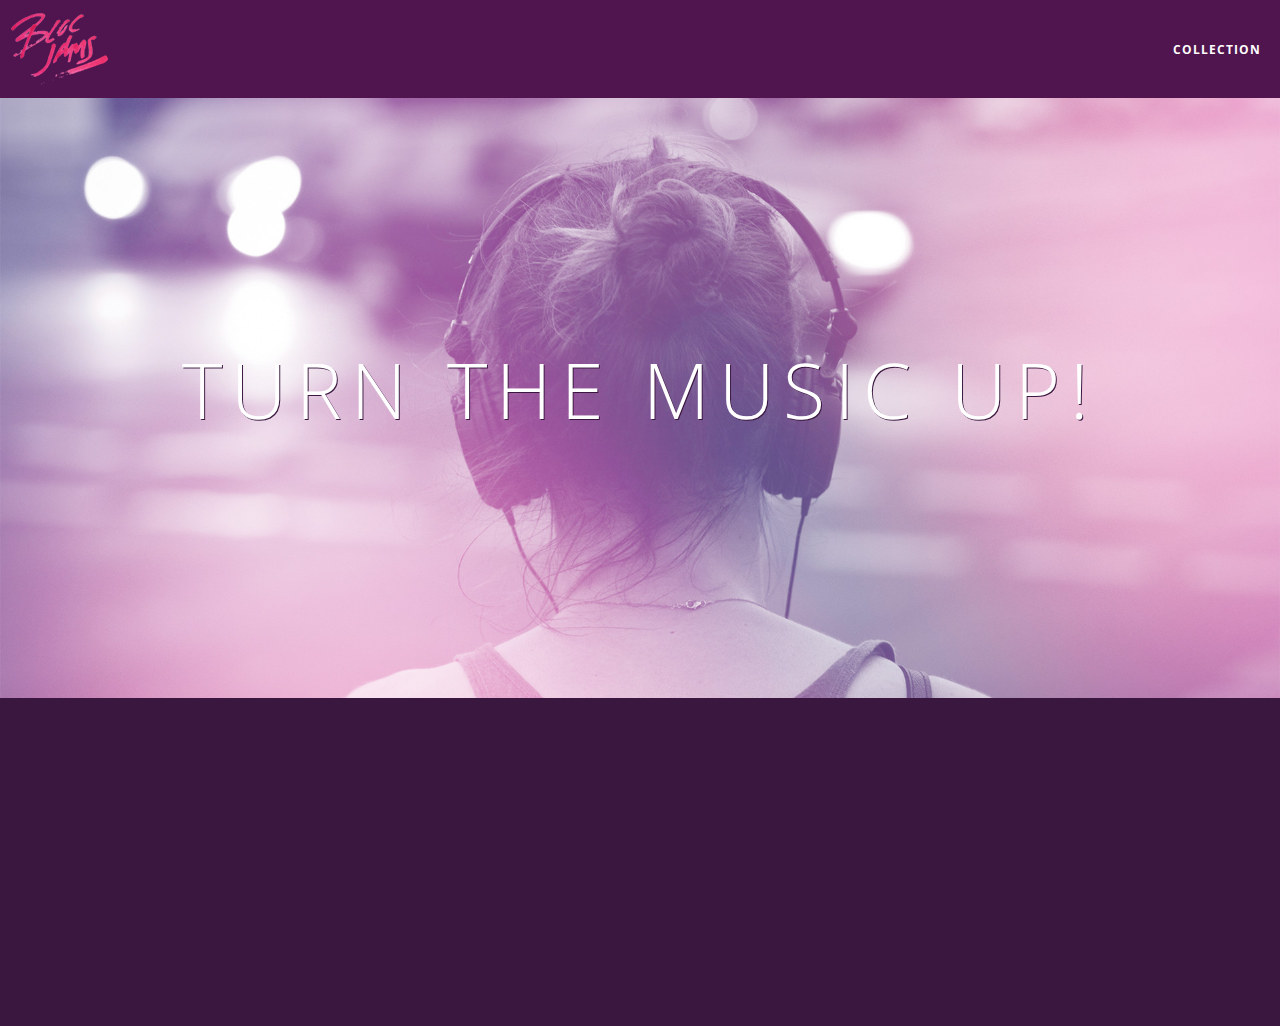
<file: index.html>
<!DOCTYPE html>
<html>
    <head>
        <title> Bloc Jams </title>
        <meta name="viewport" content="width=device-width, initial-scale=1">
        <link rel="stylesheet" type="text/css" href="http://fonts.googleapis.com/css?family=Open+Sans:400,800,600,700,300">
        <link rel=stylesheet type="text/css" href="http://code.ionicframework.com/ionicons/2.0.1/css/ionicons.min.css">
        <link rel="stylesheet" type="text/css" href="styles/normalize.css">
        <link rel="stylesheet" type="text/css" href="styles/main.css">
        <link rel="stylesheet" type="text/css" href="styles/landing.css">
    </head>
    <body class="landing">
    <nav class="navbar"><!-- navigation bar -->
        <a href="index.html" class="logo">
            <img src="assets/images/bloc_jams_logo.png" alt="bloc jams logo">
        </a>
         <div class="links-container">
             <a href="collection.html" class="navbar-link">collection</a>
         </div>
    </nav>
    <section class="hero-content"><!-- hero content --> 
        <h1 class="hero-title"> Turn the music up! </h1>
    </section>
    <section class="selling-points container clearfix"><!-- selling points -->
        <div class="point column third">
            <span class="ion-music-note"></span>
            <h5 class="point-title"> Choose your music </h5>
            <p class="point-description"> The world is full of music; Why should you have to listen to music that someone else chose? </p>
        </div>
        <div class="point column third">
            <span class="ion-radio-waves"></span>
            <h5 class="point-title"> Unlimited, Streaming, Ad-Free</h5>
            <p class="point-description"> No arbitrary limits. No distractions.</p>
        </div>
        <div class="point column third">
            <span class="ion-iphone"></span>
            <h5 class="point-title"> Mobile enabled</h5>
            <p class="point-description"> Listen to music on the go. This streaming service is available on all mobile platforms.</p>
        </div>
    </section>
    
    <script src="https://code.jquery.com/jquery-2.1.3.min.js"></script>
    <script src="scripts/landing.js"></script>
     
    </body>
</html>
</file>
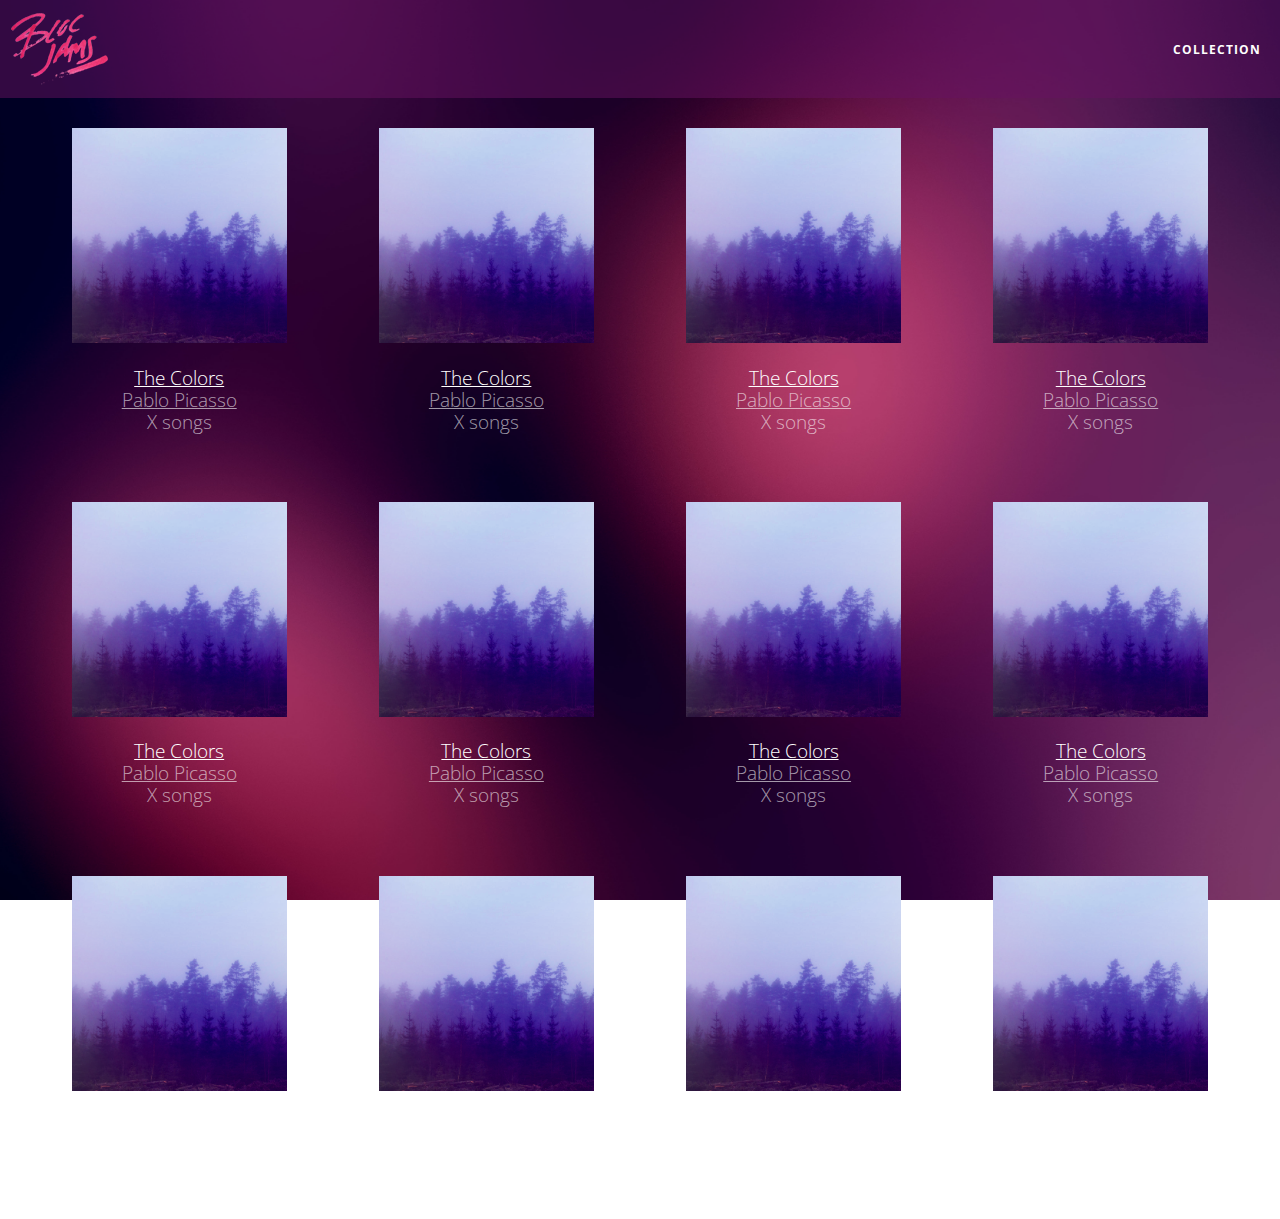
<file: collection.html>
<!DOCTYPE html>
 <html>
     <head>
         <title>Bloc Jams</title>
         <meta name="viewport" content="width=device-width, initial-scale=1">
         <link rel="stylesheet" type="text/css" href="http://fonts.googleapis.com/css?family=Open+Sans:400,800,600,700,300">
         <link rel="stylesheet" type="text/css" href="http://code.ionicframework.com/ionicons/2.0.1/css/ionicons.min.css">
         <link rel="stylesheet" type="text/css" href="styles/normalize.css">
         <link rel="stylesheet" type="text/css" href="styles/main.css">
         <link rel="stylesheet" type="text/css" href="styles/collection.css">
     </head>
     <body class="collection">
       <nav class="navbar"> <!-- nav bar -->
             <a href="index.html" class="logo">
                 <img src="assets/images/bloc_jams_logo.png" alt="bloc jams logo">
             </a>
             <div class="links-container">
                 <a href="collection.html" class="navbar-link">collection</a>
            </div>
      </nav>
        <section class="album-covers container clearfix">
        
        </section>
        <script src="https://code.jquery.com/jquery-2.1.3.min.js"></script>
        <script src="scripts/collection.js"></script>
     </body>
 </html>
</file>
<file: styles/main.css>
*, *:before, *:after {
    -moz-box-sizing: border-box;
    -webkit-box-sizing: border-box;
    box-sizing: border-box;
}

html{
    height: 100%;
    font-size: 100%;
}

body{
    font-family: 'Open Sans';
    color: white;
    min-height:100%;
}

.navbar {
    position: relative;
    padding: 0.5rem;
    /* #1 */
    background-color: rgba(101,18,95,0.5);
    /* #2 */
    z-index:1;
}


.navbar.logo{
    position: relative;
    left:2rem;
    cursor: pointer; /* produces the finger-pointer icon when you hover obove it */
}

.navbar .links-container {
    display: table;
    position: absolute;
    top: 0;
    right: 0;
    height: 100px;
    color: white;
    /* #3 */
    text-decoration: none;
}

.links-container .navbar-link{
    display: table-cell;
    position:relative;
    height: 100%;
    padding-left: 1rem;
    padding-right: 1rem;
    /*4 */
    vertical-align: middle;
    color: white;
    font-size: 0.625rem;
    letter-spacing: 0.05rem;
    font-weight: 700;
    text-transform: uppercase;
    /* 3 */
    text-decoration: none;
    cursor: pointer;
}
    /* 5 */
.link-container .navbar-link:hover {
    color: rgb(233,50,117);
}

.link-container .navbar-link:active {
    background-color: white;
}

.container {
    margin: 0 auto;
    max-width: 64rem;
}

.container.narrow {
  max-width:56rem;
}

/* Medium and small screens (640px) */
@media(min-width: 640px){
    /* Style information will go here */
    html { font-size:112%;}

    .column {
        float: left;
        padding-left: 1rem;
        padding-right: 1rem;
    }
    .column.full{width:100%;}
    .column.two-thirds {width: 66.7%;}
    .column.half {width: 50%;}
    .column.third {width:33.3%;}
    .column.fourth {width: 25%;}
    .column.flow-opposite {float: right;}
}

/* Large screens (1024px) */
@media (min-width: 1024px) {
    html {font-size: 120%;}
    /* Style information will go here */
}

.clearfix:before, 
.clearfix:after {
    content: " ";
    display: table;
}

.clearfix:after {
    clear: both;
}
</file>
<file: styles/landing.css>
body.landing {
    background-color: rgb(58,23,63);
}

.hero-content {
    position: relative;
    min-height: 600px;
    background-image: url(../assets/images/bloc_jams_background.jpg);
    background-repeat: no-repeat;
    background-position: center center;
    background-size: cover;
}

.hero-content .hero-title {
    position: absolute;
    top: 40%;
    -webkit-transform:translateY(-50%);
    -moz-transform: translateY(-50%);
    transform: translateY(-50%);
    width: 100%;
    text-align: center;
    font-size: 4rem;
    font-weight: 300;
    text-transform: uppercase;
    letter-spacing: 0.5rem;
    text-shadow: 1px 1px 0px rgb(58,23,63);
}

.selling-points {
    position: relative;
    display: table;
    width: 100%;
    -webkit-box-sizing: border-box;
    -moz-box-sizing: border-box;
    box-sizing: border-box;
}

.point {
    display: table-cell;
    width: 33%;
    position: relative;
    padding: 2rem;
    text-align: center;
    opacity: 0;
    -webkit-transform: scaleX(0.9) translateY(3rem);
    -moz-transform: scaleX(0.9) translateY(3rem);
    transform: scaleX(0.9) translateY(3rem);
    -webkit-transition: all 0.25s ease-in-out;
    -moz-transition: all 0.25s ease-in-out;
    transition: all 0.25s ease-in-out;
    -webkit-transition-delay: 0.2s;
    -moz-transition-delay: 0.2s;
    transition-delay: 0.2s;
}

.point .point-title {
    font-size: 1.25rem;
}

.ion-music-note,
.ion-radio-waves,
.ion-iphone {
    color: rgb(233,50,117);
    font-size: 5rem;
}
</file>
<file: styles/collection.css>
body.collection {
  background-image: url(../assets/images/blurred_backgrounds/blur_bg_2.jpg);
  background-repeat: no-repeat;
  background-attachment: fixed;
  background-position: center center;
  background-size: cover;
}

.album-covers {
  position: relative;
}

.collection-album-container {
  position: relative;
  margin-top: 30px;
  margin-bottom: 20px;
  text-align: center;
}

.collection-album-container .caption {
  margin-top: 10px;
}

.collection-album-container .caption p {
  font-size: 1rem;
  font-weight: 300;
  color: rgba(255, 255, 255, 0.6);
}

.collection-album-container .caption p a {
  color: rgba(255, 255, 255, 0.6);
}

.collection-album-container .caption p a.album-name {
  color:white;
}

.collection-album-container img {
  width: 80%;
}
</file>
